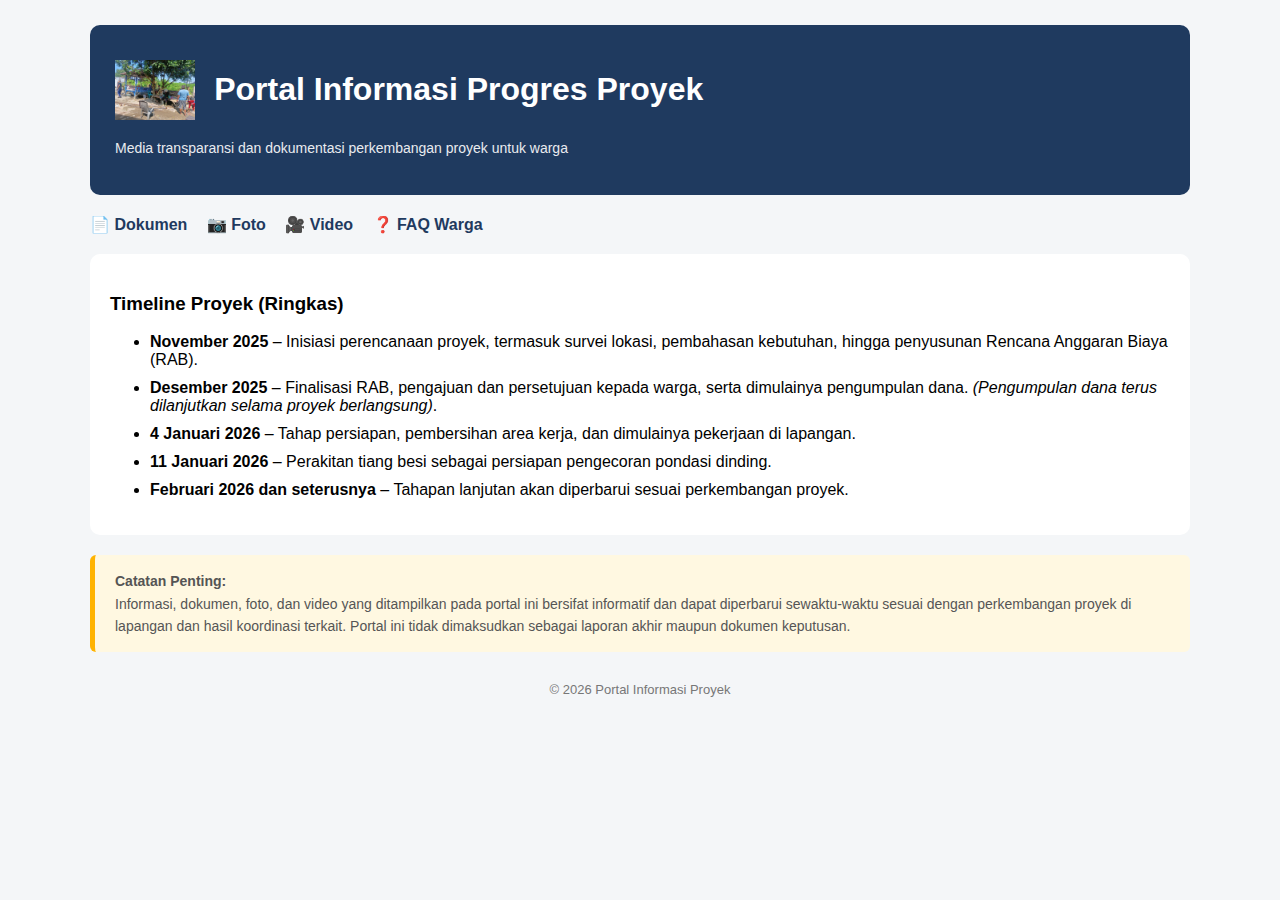
<file: index.html>
<!DOCTYPE html>
<html lang="id">
<head>
<meta charset="UTF-8">
<title>Portal Informasi Progres Proyek</title>

<style>
body {
  font-family: Arial, sans-serif;
  background:#f4f6f8;
  margin:0;
}

.container {
  max-width:1100px;
  margin:auto;
  padding:25px;
}

.header {
  background:#1f3a5f;
  color:white;
  padding:25px;
  border-radius:10px;
}

.header img {
  height:60px;
  vertical-align:middle;
}

.header h1 {
  display:inline-block;
  margin-left:15px;
  vertical-align:middle;
}

.header p {
  margin-top:10px;
  font-size:14px;
  opacity:0.9;
}

.menu {
  margin-top:20px;
}

.menu a {
  margin-right:15px;
  color:#1f3a5f;
  text-decoration:none;
  font-weight:bold;
}

.menu a:hover {
  text-decoration:underline;
}

.box {
  background:white;
  padding:20px;
  border-radius:10px;
  margin-top:20px;
}

.timeline li {
  margin-bottom:10px;
}

.disclaimer {
  margin-top:20px;
  background:#fff8e1;
  padding:15px 20px;
  border-left:5px solid #ffb300;
  font-size:14px;
  color:#555;
  border-radius:6px;
  line-height:1.6;
}

.footer {
  text-align:center;
  margin-top:30px;
  font-size:13px;
  color:#777;
}
</style>
</head>

<body>

<div class="container">

  <!-- HEADER -->
  <div class="header">
    <img src="logo.png" alt="Logo Proyek">
    <h1>Portal Informasi Progres Proyek</h1>
    <p>Media transparansi dan dokumentasi perkembangan proyek untuk warga</p>
  </div>

  <!-- MENU -->
  <div class="menu">
    <a href="dokumen.html">📄 Dokumen</a>
    <a href="foto.html">📷 Foto</a>
    <a href="video.html">🎥 Video</a>
    <a href="faq.html">❓ FAQ Warga</a>
  </div>

  <!-- TIMELINE -->
 <div class="box">
  <h3>Timeline Proyek (Ringkas)</h3>
  <ul class="timeline">
    <li>
      <strong>November 2025</strong> – Inisiasi perencanaan proyek, termasuk
      survei lokasi, pembahasan kebutuhan, hingga penyusunan Rencana Anggaran
      Biaya (RAB).
    </li>
    <li>
      <strong>Desember 2025</strong> – Finalisasi RAB, pengajuan dan persetujuan
      kepada warga, serta dimulainya pengumpulan dana.
      <em>(Pengumpulan dana terus dilanjutkan selama proyek berlangsung)</em>.
    </li>
    <li>
      <strong>4 Januari 2026</strong> – Tahap persiapan, pembersihan area kerja,
      dan dimulainya pekerjaan di lapangan.
    </li>
    <li>
      <strong>11 Januari 2026</strong> – Perakitan tiang besi sebagai persiapan
      pengecoran pondasi dinding.
    </li>
    <li>
      <strong>Februari 2026 dan seterusnya</strong> – Tahapan lanjutan akan
      diperbarui sesuai perkembangan proyek.
    </li>
  </ul>
</div>


  <!-- DISCLAIMER -->
  <div class="box disclaimer">
    <strong>Catatan Penting:</strong><br>
    Informasi, dokumen, foto, dan video yang ditampilkan pada portal ini
    bersifat informatif dan dapat diperbarui sewaktu-waktu sesuai dengan
    perkembangan proyek di lapangan dan hasil koordinasi terkait.
    Portal ini tidak dimaksudkan sebagai laporan akhir maupun dokumen keputusan.
  </div>

  <!-- FOOTER -->
  <div class="footer">
    © 2026 Portal Informasi Proyek
  </div>

</div>

</body>
</html>
</file>
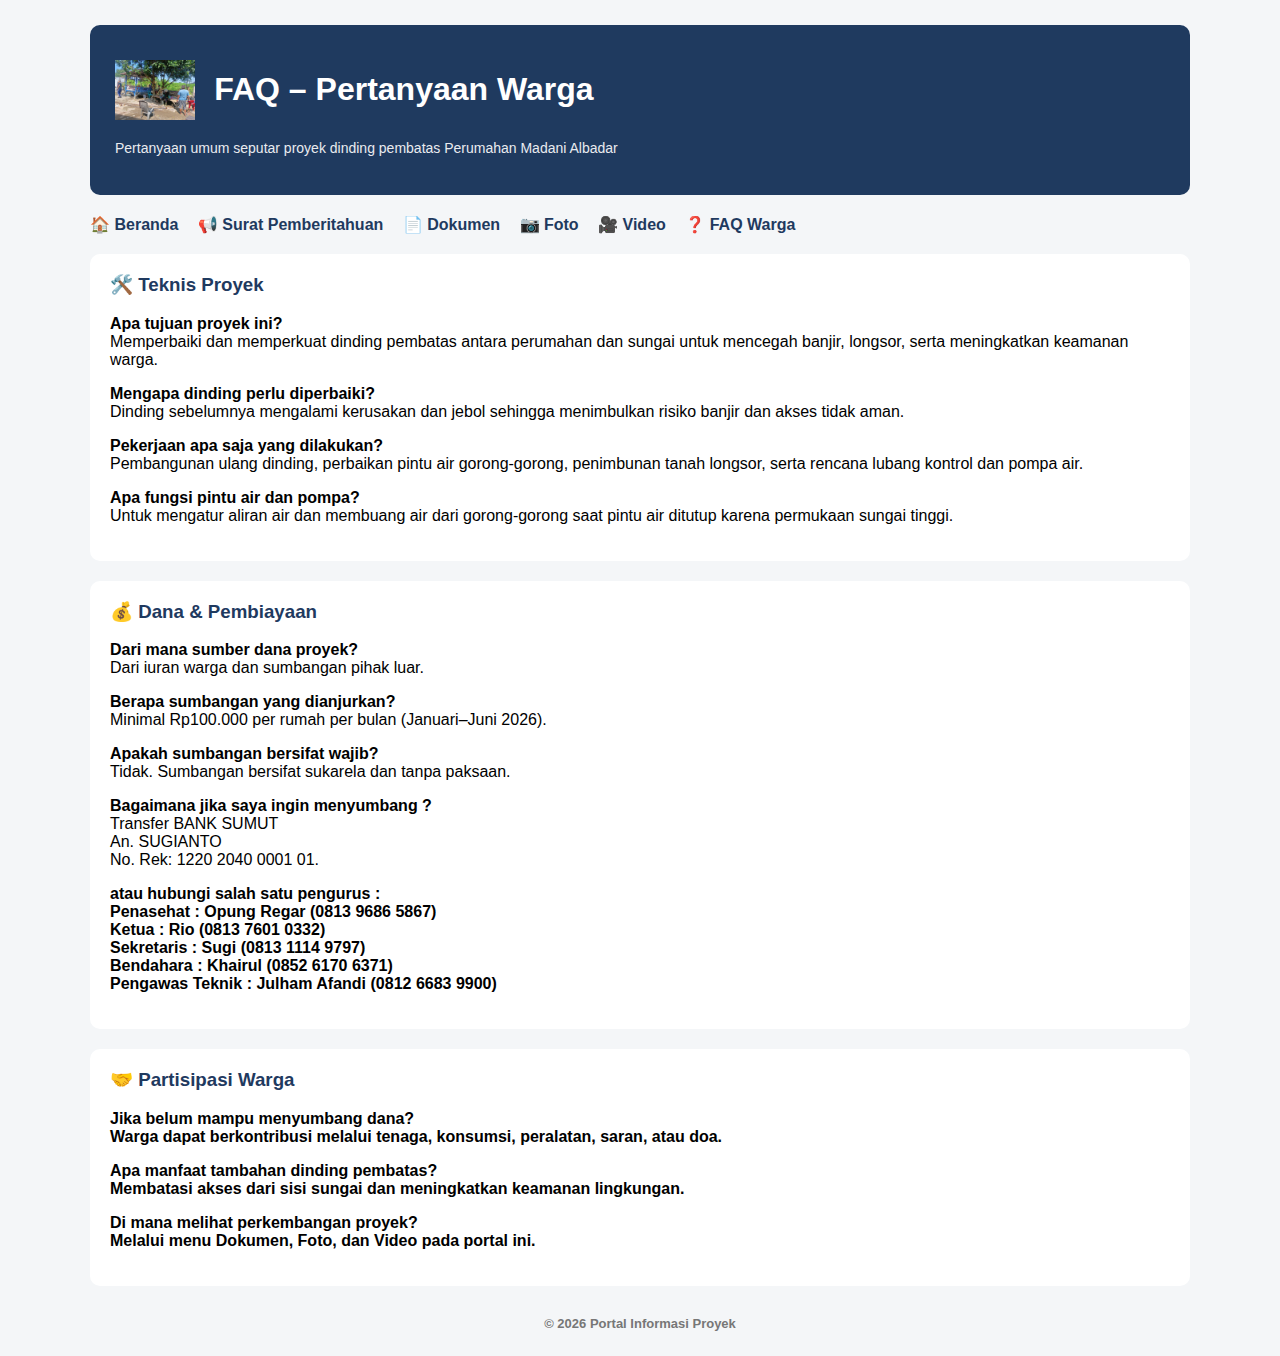
<file: faq.html>
<!DOCTYPE html>
<html lang="id">
<head>
<meta charset="UTF-8">
<title>FAQ – Pertanyaan Warga</title>

<style>
/* ===== CSS SAMA PERSIS DENGAN INDEX ===== */
body {
  font-family: Arial, sans-serif;
  background:#f4f6f8;
  margin:0;
}

.container {
  max-width:1100px;
  margin:auto;
  padding:25px;
}

.header {
  background:#1f3a5f;
  color:white;
  padding:25px;
  border-radius:10px;
}

.header img {
  height:60px;
  vertical-align:middle;
}

.header h1 {
  display:inline-block;
  margin-left:15px;
  vertical-align:middle;
}

.header p {
  margin-top:10px;
  font-size:14px;
  opacity:0.9;
}

.menu {
  margin-top:20px;
}

.menu a {
  margin-right:15px;
  color:#1f3a5f;
  text-decoration:none;
  font-weight:bold;
}

.menu a:hover {
  text-decoration:underline;
}

.box {
  background:white;
  padding:20px;
  border-radius:10px;
  margin-top:20px;
}

.box h3 {
  margin-top:0;
  color:#1f3a5f;
}

.footer {
  text-align:center;
  margin-top:30px;
  font-size:13px;
  color:#777;
}
</style>
</head>

<body>

<div class="container">

  <!-- HEADER -->
  <div class="header">
    <img src="logo.png" alt="Logo Proyek">
    <h1>FAQ – Pertanyaan Warga</h1>
    <p>Pertanyaan umum seputar proyek dinding pembatas Perumahan Madani Albadar</p>
  </div>

  <!-- MENU -->
   <div class="menu">
    <a href="index.html">🏠 Beranda</a>
    <a href="surat-pemberitahuan.html">📢 Surat Pemberitahuan</a>
    <a href="dokumen.html">📄 Dokumen</a>
    <a href="foto.html">📷 Foto</a>
    <a href="video.html">🎥 Video</a>
    <a href="faq.html">❓ FAQ Warga</a>
  </div>

  <!-- TEKNIS -->
  <div class="box">
    <h3>🛠️ Teknis Proyek</h3>

    <p><strong>Apa tujuan proyek ini?</strong><br>
    Memperbaiki dan memperkuat dinding pembatas antara perumahan dan sungai untuk mencegah banjir, longsor, serta meningkatkan keamanan warga.</p>

    <p><strong>Mengapa dinding perlu diperbaiki?</strong><br>
    Dinding sebelumnya mengalami kerusakan dan jebol sehingga menimbulkan risiko banjir dan akses tidak aman.</p>

    <p><strong>Pekerjaan apa saja yang dilakukan?</strong><br>
    Pembangunan ulang dinding, perbaikan pintu air gorong-gorong, penimbunan tanah longsor, serta rencana lubang kontrol dan pompa air.</p>

    <p><strong>Apa fungsi pintu air dan pompa?</strong><br>
    Untuk mengatur aliran air dan membuang air dari gorong-gorong saat pintu air ditutup karena permukaan sungai tinggi.</p>
  </div>

  <!-- DANA -->
  <div class="box">
    <h3>💰 Dana & Pembiayaan</h3>

    <p><strong>Dari mana sumber dana proyek?</strong><br>
    Dari iuran warga dan sumbangan pihak luar.</p>

    <p><strong>Berapa sumbangan yang dianjurkan?</strong><br>
    Minimal Rp100.000 per rumah per bulan (Januari–Juni 2026).</p>

    <p><strong>Apakah sumbangan bersifat wajib?</strong><br>
    Tidak. Sumbangan bersifat sukarela dan tanpa paksaan.</p>

     <p><strong>Bagaimana jika saya ingin menyumbang ?</strong><br>
     Transfer BANK SUMUT<br>
     An. SUGIANTO<br>
     No. Rek: 1220 2040 0001 01.</p>
       
     </p><strong>atau hubungi salah satu pengurus : <strong><br>
     Penasehat : Opung Regar (0813 9686 5867)<br>
     Ketua : Rio (0813 7601 0332)<br>
     Sekretaris : Sugi (0813 1114 9797)<br>
     Bendahara : Khairul (0852 6170 6371)<br>
     Pengawas Teknik : Julham Afandi (0812 6683 9900)</p>
  </div>

  <!-- PARTISIPASI -->
  <div class="box">
    <h3>🤝 Partisipasi Warga</h3>

    <p><strong>Jika belum mampu menyumbang dana?</strong><br>
    Warga dapat berkontribusi melalui tenaga, konsumsi, peralatan, saran, atau doa.</p>

    <p><strong>Apa manfaat tambahan dinding pembatas?</strong><br>
    Membatasi akses dari sisi sungai dan meningkatkan keamanan lingkungan.</p>

    <p><strong>Di mana melihat perkembangan proyek?</strong><br>
    Melalui menu Dokumen, Foto, dan Video pada portal ini.</p>
  </div>

  <div class="footer">
    © 2026 Portal Informasi Proyek
  </div>

</div>

</body>
</html>
</file>
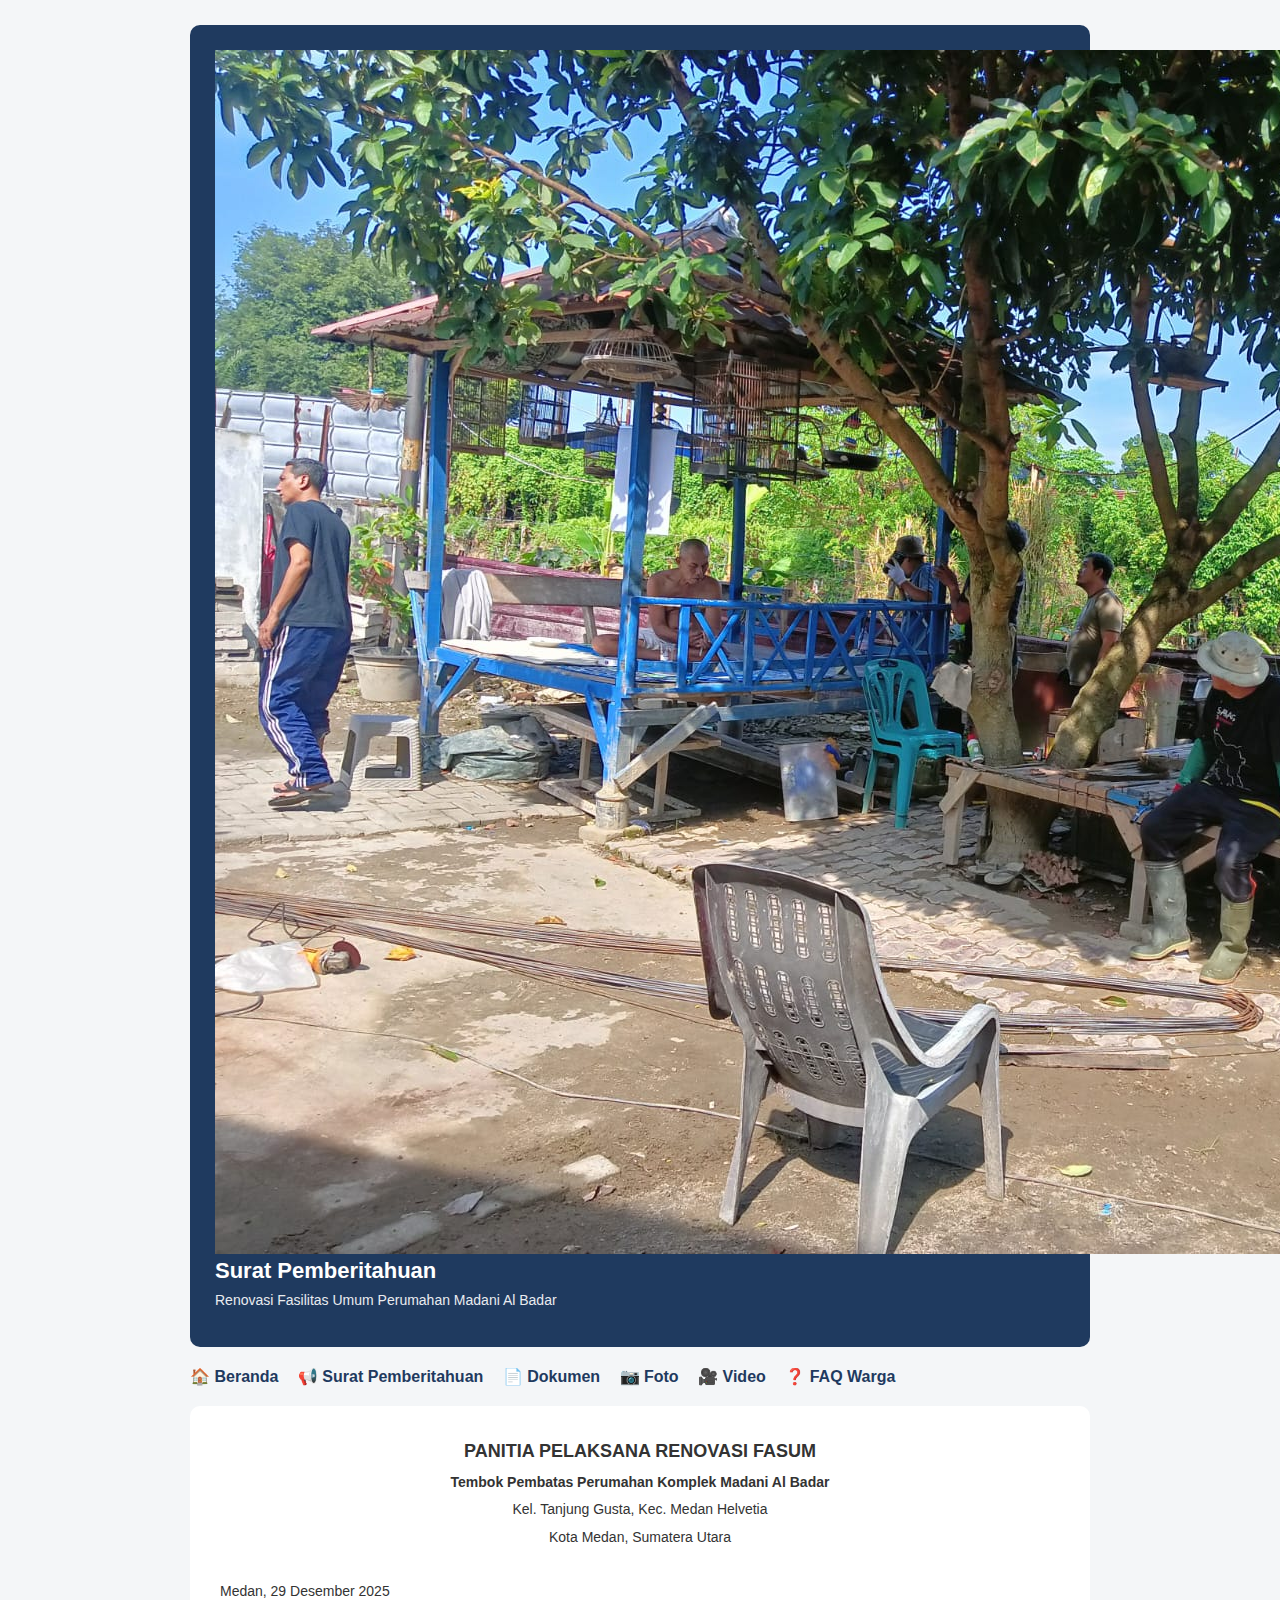
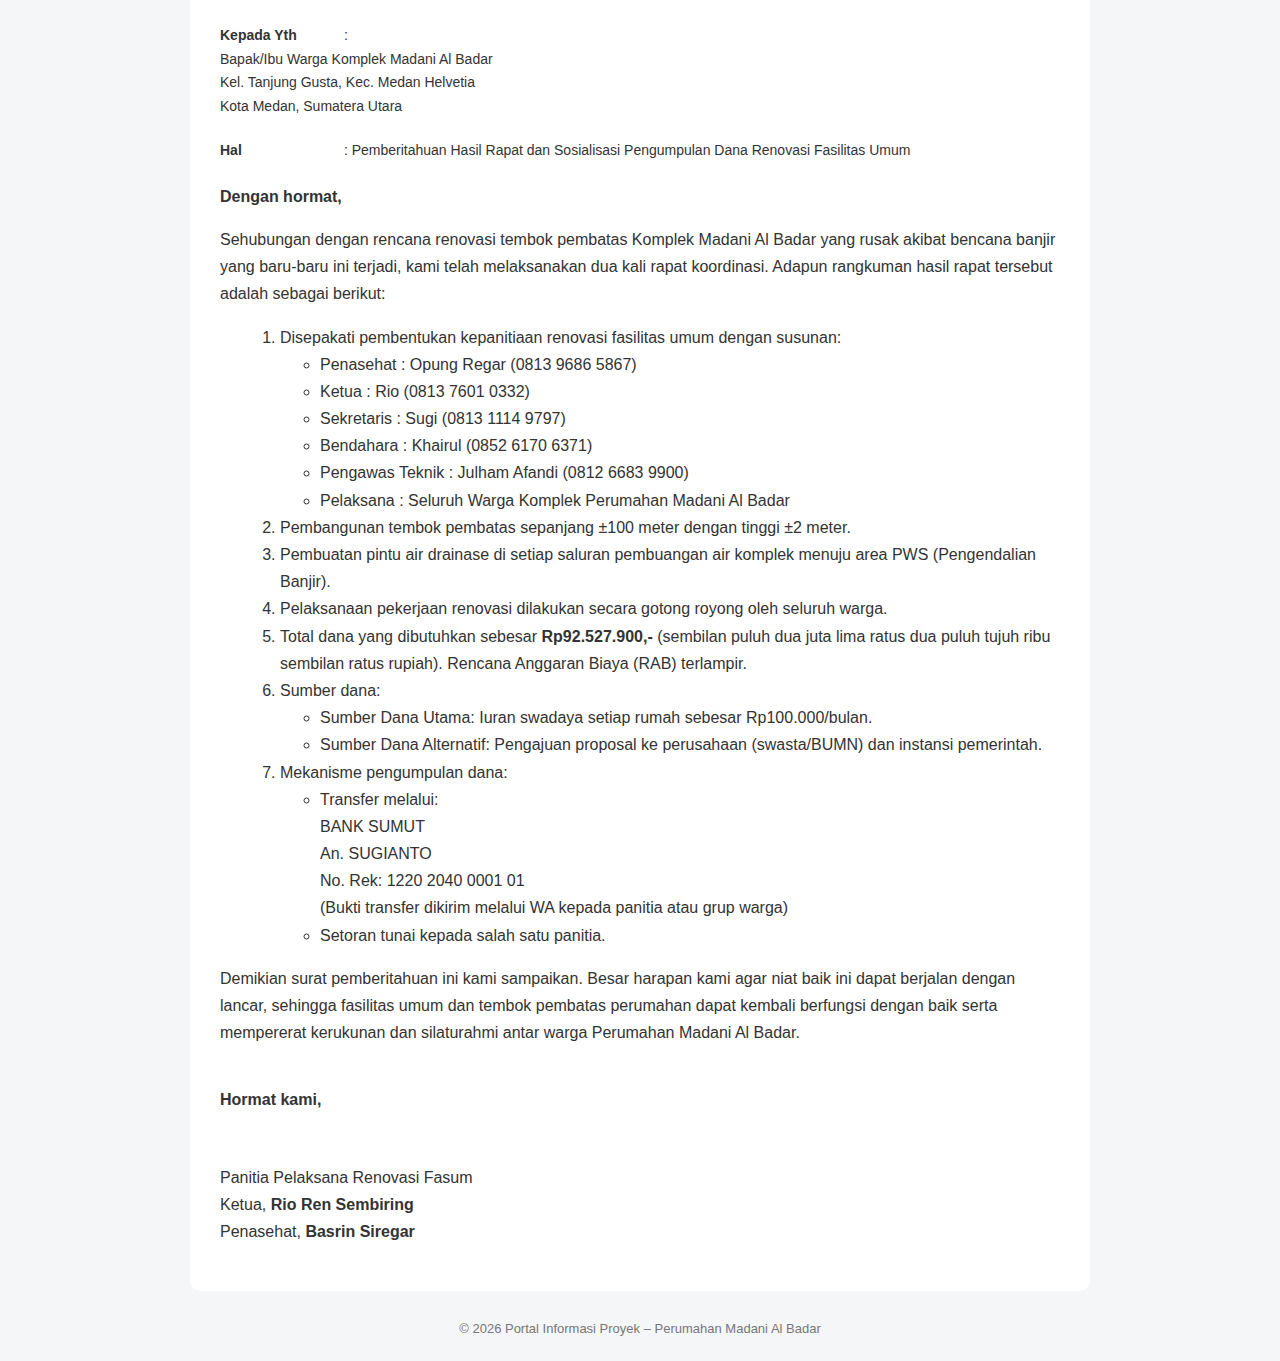
<file: surat-pemberitahuan.html>
<!DOCTYPE html>
<html lang="id">
<head>
<meta charset="UTF-8">
<title>Surat Pemberitahuan Renovasi Fasum</title>

<style>
body {
  font-family: Arial, sans-serif;
  background:#f4f6f8;
  margin:0;
}

.container {
  max-width:900px;
  margin:auto;
  padding:25px;
}

.header {
  background:#1f3a5f;
  color:white;
  padding:25px;
  border-radius:10px;
}

.header h1 {
  margin:0;
  font-size:22px;
}

.header p {
  margin-top:8px;
  font-size:14px;
  opacity:0.9;
}

.menu {
  margin-top:20px;
}

.menu a {
  margin-right:15px;
  color:#1f3a5f;
  text-decoration:none;
  font-weight:bold;
}

.menu a:hover {
  text-decoration:underline;
}

.box {
  background:white;
  padding:30px;
  border-radius:10px;
  margin-top:20px;
  line-height:1.7;
  color:#333;
}

.surat-header {
  text-align:center;
  margin-bottom:30px;
}

.surat-header h2 {
  margin:0;
  font-size:18px;
  text-transform:uppercase;
}

.surat-header p {
  margin:4px 0;
  font-size:14px;
}

.meta {
  margin-bottom:20px;
  font-size:14px;
}

.meta strong {
  display:inline-block;
  width:120px;
}

ol {
  margin-left:20px;
}

.footer-surat {
  margin-top:40px;
}

.ttd {
  margin-top:50px;
}

.footer {
  text-align:center;
  margin-top:30px;
  font-size:13px;
  color:#777;
}
</style>
</head>

<body>

<div class="container">

  <!-- HEADER -->
  <div class="header">
     <img src="logo.png" alt="Logo Proyek">
    <h1>Surat Pemberitahuan</h1>
    <p>Renovasi Fasilitas Umum Perumahan Madani Al Badar</p>
  </div>

  <!-- MENU -->
  <div class="menu">
    <a href="index.html">🏠 Beranda</a>
    <a href="surat-pemberitahuan.html">📢 Surat Pemberitahuan</a>
    <a href="dokumen.html">📄 Dokumen</a>
    <a href="foto.html">📷 Foto</a>
    <a href="video.html">🎥 Video</a>
    <a href="faq.html">❓ FAQ Warga</a>
  </div>

  <!-- ISI SURAT -->
  <div class="box">

    <div class="surat-header">
      <h2>PANITIA PELAKSANA RENOVASI FASUM</h2>
      <p><strong>Tembok Pembatas Perumahan Komplek Madani Al Badar</strong></p>
      <p>Kel. Tanjung Gusta, Kec. Medan Helvetia</p>
      <p>Kota Medan, Sumatera Utara</p>
    </div>

    <div class="meta">
      Medan, 29 Desember 2025
    </div>

    <div class="meta">
      <strong>Kepada Yth</strong> :<br>
      Bapak/Ibu Warga Komplek Madani Al Badar<br>
      Kel. Tanjung Gusta, Kec. Medan Helvetia<br>
      Kota Medan, Sumatera Utara
    </div>

    <div class="meta">
      <strong>Hal</strong> : Pemberitahuan Hasil Rapat dan Sosialisasi Pengumpulan Dana Renovasi Fasilitas Umum
    </div>

    <p><strong>Dengan hormat,</strong></p>

    <p>
      Sehubungan dengan rencana renovasi tembok pembatas Komplek Madani Al Badar yang rusak
      akibat bencana banjir yang baru-baru ini terjadi, kami telah melaksanakan dua kali
      rapat koordinasi. Adapun rangkuman hasil rapat tersebut adalah sebagai berikut:
    </p>

    <ol>
      <li>
        Disepakati pembentukan kepanitiaan renovasi fasilitas umum dengan susunan:
        <ul>
          <li>Penasehat : Opung Regar (0813 9686 5867)</li>
          <li>Ketua : Rio (0813 7601 0332)</li>
          <li>Sekretaris : Sugi (0813 1114 9797)</li>
          <li>Bendahara : Khairul (0852 6170 6371)</li>
          <li>Pengawas Teknik : Julham Afandi (0812 6683 9900)</li>
          <li>Pelaksana : Seluruh Warga Komplek Perumahan Madani Al Badar</li>
        </ul>
      </li>

      <li>Pembangunan tembok pembatas sepanjang ±100 meter dengan tinggi ±2 meter.</li>

      <li>Pembuatan pintu air drainase di setiap saluran pembuangan air komplek menuju area PWS (Pengendalian Banjir).</li>

      <li>Pelaksanaan pekerjaan renovasi dilakukan secara gotong royong oleh seluruh warga.</li>

      <li>
        Total dana yang dibutuhkan sebesar <strong>Rp92.527.900,-</strong>
        (sembilan puluh dua juta lima ratus dua puluh tujuh ribu sembilan ratus rupiah).
        Rencana Anggaran Biaya (RAB) terlampir.
      </li>

      <li>
        Sumber dana:
        <ul>
          <li>Sumber Dana Utama: Iuran swadaya setiap rumah sebesar Rp100.000/bulan.</li>
          <li>Sumber Dana Alternatif: Pengajuan proposal ke perusahaan (swasta/BUMN) dan instansi pemerintah.</li>
        </ul>
      </li>

      <li>
        Mekanisme pengumpulan dana:
        <ul>
          <li>
            Transfer melalui:<br>
            BANK SUMUT<br>
            An. SUGIANTO<br>
            No. Rek: 1220 2040 0001 01<br>
            (Bukti transfer dikirim melalui WA kepada panitia atau grup warga)
          </li>
          <li>Setoran tunai kepada salah satu panitia.</li>
        </ul>
      </li>
    </ol>

    <p>
      Demikian surat pemberitahuan ini kami sampaikan. Besar harapan kami agar niat baik ini
      dapat berjalan dengan lancar, sehingga fasilitas umum dan tembok pembatas perumahan
      dapat kembali berfungsi dengan baik serta mempererat kerukunan dan silaturahmi antar
      warga Perumahan Madani Al Badar.
    </p>

    <div class="footer-surat">
      <p><strong>Hormat kami,</strong></p>

      <div class="ttd">
        <p>
          Panitia Pelaksana Renovasi Fasum<br>
          Ketua, <strong>Rio Ren Sembiring</strong><br>
          Penasehat, <strong>Basrin Siregar</strong>
        </p>
      </div>
    </div>

  </div>

  <div class="footer">
    © 2026 Portal Informasi Proyek – Perumahan Madani Al Badar
  </div>

</div>

</body>
</html>
</file>
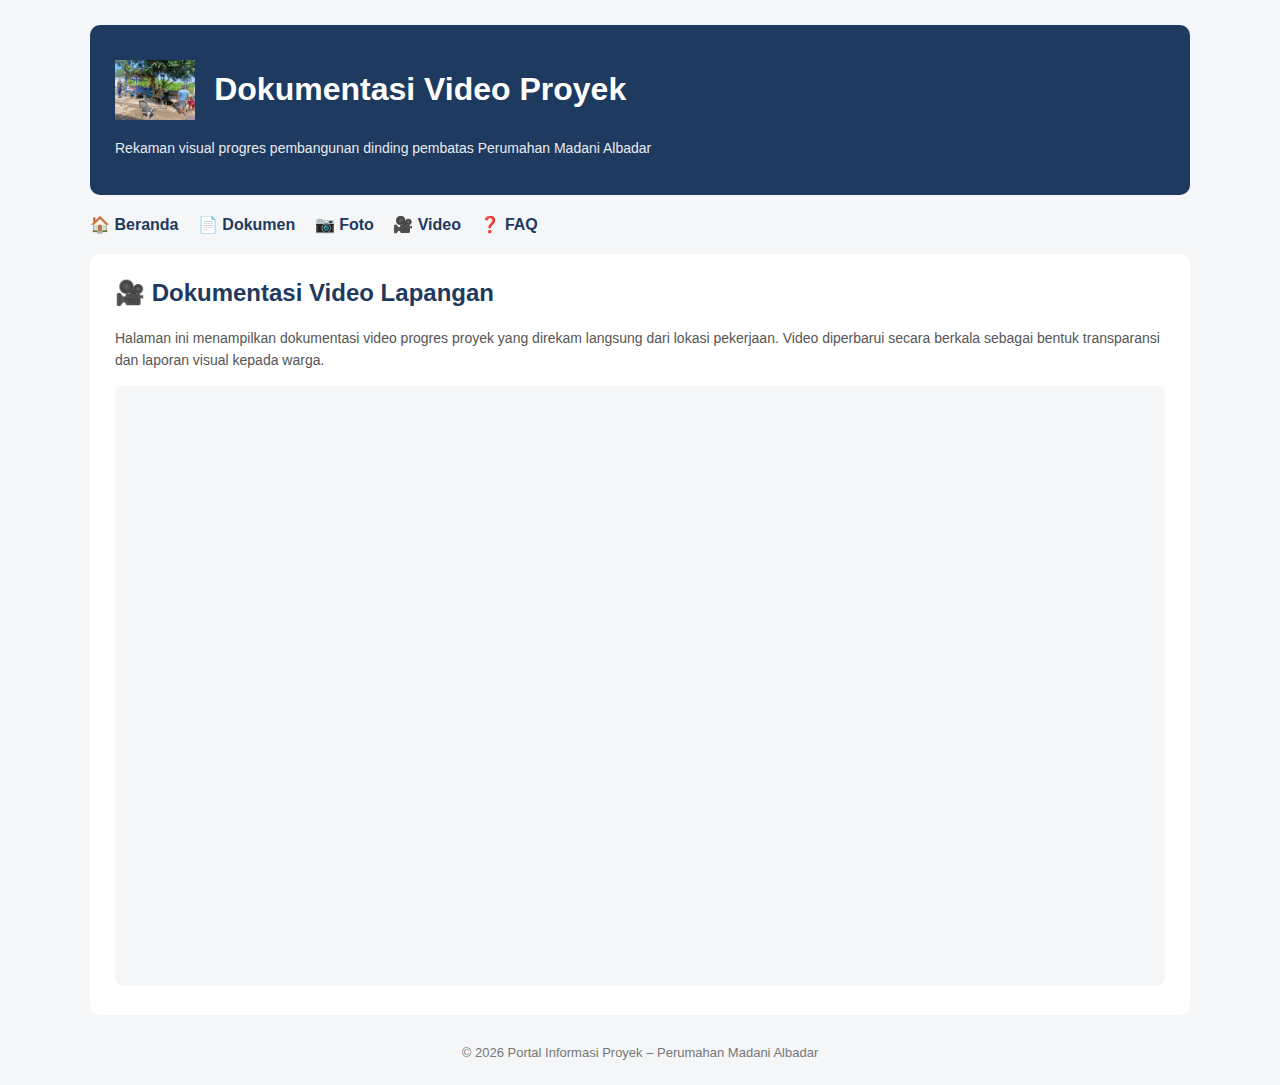
<file: video.html>
<!DOCTYPE html>
<html lang="id">
<head>
<meta charset="UTF-8">
<title>Dokumentasi Video Proyek</title>

<style>
/* ===== STYLE UTAMA (SAMA DENGAN INDEX & FOTO) ===== */
body {
  font-family: Arial, sans-serif;
  background:#f4f6f8;
  margin:0;
}

.container {
  max-width:1100px;
  margin:auto;
  padding:25px;
}

.header {
  background:#1f3a5f;
  color:white;
  padding:25px;
  border-radius:10px;
}

.header img {
  height:60px;
  vertical-align:middle;
}

.header h1 {
  display:inline-block;
  margin-left:15px;
  vertical-align:middle;
}

.header p {
  margin-top:10px;
  font-size:14px;
  opacity:0.9;
}

.menu {
  margin-top:20px;
}

.menu a {
  margin-right:15px;
  color:#1f3a5f;
  text-decoration:none;
  font-weight:bold;
}

.menu a:hover {
  text-decoration:underline;
}

.box {
  background:white;
  padding:25px;
  border-radius:10px;
  margin-top:20px;
}

.box h2 {
  margin-top:0;
  color:#1f3a5f;
}

.box p {
  font-size:14px;
  color:#555;
  line-height:1.6;
}

iframe {
  width:100%;
  height:600px;
  border:none;
  border-radius:8px;
  background:#f4f6f8;
}

.footer {
  text-align:center;
  margin-top:30px;
  font-size:13px;
  color:#777;
}
</style>
</head>

<body>

<div class="container">

  <!-- HEADER -->
  <div class="header">
    <img src="logo.png" alt="Logo Proyek">
    <h1>Dokumentasi Video Proyek</h1>
    <p>Rekaman visual progres pembangunan dinding pembatas Perumahan Madani Albadar</p>
  </div>

  <!-- MENU -->
  <div class="menu">
    <a href="index.html">🏠 Beranda</a>
    <a href="dokumen.html">📄 Dokumen</a>
    <a href="foto.html">📷 Foto</a>
    <a href="video.html">🎥 Video</a>
    <a href="faq.html">❓ FAQ</a>
  </div>

  <!-- KONTEN VIDEO -->
  <div class="box">
    <h2>🎥 Dokumentasi Video Lapangan</h2>
    <p>
      Halaman ini menampilkan dokumentasi video progres proyek yang direkam langsung
      dari lokasi pekerjaan. Video diperbarui secara berkala sebagai bentuk transparansi
      dan laporan visual kepada warga.
    </p>

    <iframe 
      src="https://drive.google.com/embeddedfolderview?id=1Th0fS9kMM0BdRn4-4-lTpcALG1W8T9NE#grid">
    </iframe>
  </div>

  <!-- FOOTER -->
  <div class="footer">
    © 2026 Portal Informasi Proyek – Perumahan Madani Albadar
  </div>

</div>

</body>
</html>
</file>
